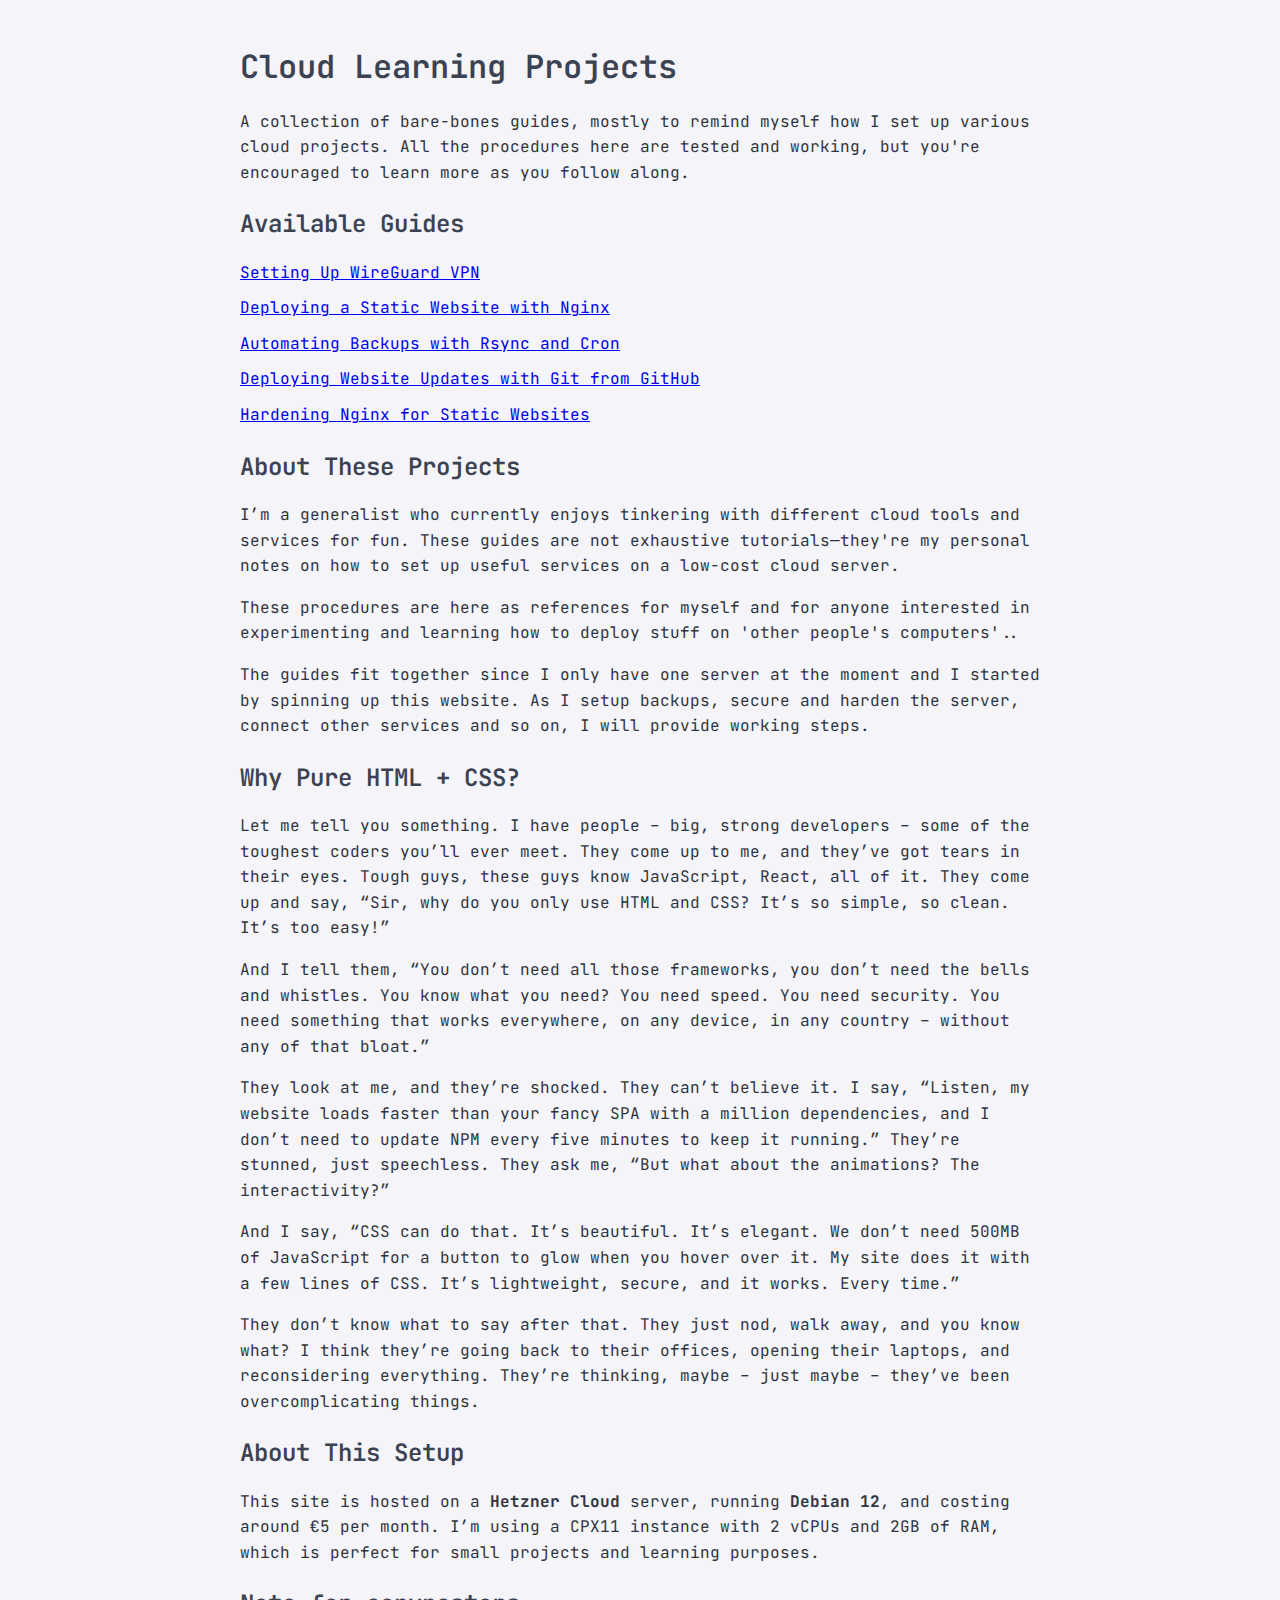
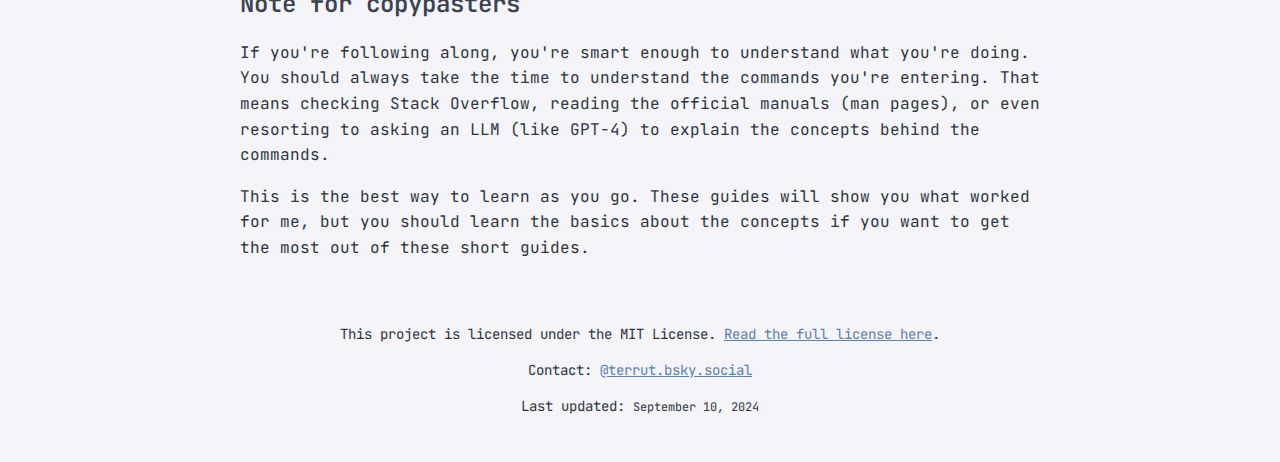
<file: index.html>
<!DOCTYPE html>
<html lang="en">
<head>
    <meta charset="UTF-8">
    <meta name="viewport" content="width=device-width, initial-scale=1.0">
    <title>Cloud Learning Projects</title>
    <link rel="stylesheet" href="enhanced.css">
</head>
<body>
    <header>
        <h1>Cloud Learning Projects</h1>
        <p>A collection of bare-bones guides, mostly to remind myself how I set up various cloud projects. All the procedures here are tested and working, but you're encouraged to learn more as you follow along.</p>
    </header>

    <nav>
        <h2>Available Guides</h2>
        <ul>
            <li><a href="wireguard.html">Setting Up WireGuard VPN</a></li>
            <li><a href="nginxguide.html">Deploying a Static Website with Nginx</a></li>
            <li><a href="rsyncbackup.html">Automating Backups with Rsync and Cron</a></li>
            <li><a href="gitdeploy.html">Deploying Website Updates with Git from GitHub</a></li>
            <li><a href="nginx-hardening.html">Hardening Nginx for Static Websites</a></li>
        </ul>
    </nav>

    <section id="about-projects">
        <h2>About These Projects</h2>
        <p>I’m a generalist who currently enjoys tinkering with different cloud tools and services for fun. These guides are not exhaustive tutorials—they're my personal notes on how to set up useful services on a low-cost cloud server.</p>
        <p>These procedures are here as references for myself and for anyone interested in experimenting and learning how to deploy stuff on 'other people's computers'..</p>
	<p>The guides fit together since I only have one server at the moment and I started by spinning up this website. As I setup backups, secure and harden the server, connect other services and so on, I will provide working steps.<p>
    </section>

    <section id="why-html-css">
        <h2>Why Pure HTML + CSS?</h2>
    	<p>Let me tell you something. I have people – big, strong developers – some of the toughest coders you’ll ever meet. They come up to me, and they’ve got tears in their eyes. Tough guys, these guys know JavaScript, React, all of it. They come up and say, “Sir, why do you only use HTML and CSS? It’s so simple, so clean. It’s too easy!”</p>

    	<p>And I tell them, “You don’t need all those frameworks, you don’t need the bells and whistles. You know what you need? You need speed. You need security. You need something that works everywhere, on any device, in any country – without any of that bloat.”</p>

    	<p>They look at me, and they’re shocked. They can’t believe it. I say, “Listen, my website loads faster than your fancy SPA with a million dependencies, and I don’t need to update NPM every five minutes to keep it running.” They’re stunned, just speechless. They ask me, “But what about the animations? The interactivity?”</p>

    	<p>And I say, “CSS can do that. It’s beautiful. It’s elegant. We don’t need 500MB of JavaScript for a button to glow when you hover over it. My site does it with a few lines of CSS. It’s lightweight, secure, and it works. Every time.”</p>

    	<p>They don’t know what to say after that. They just nod, walk away, and you know what? I think they’re going back to their offices, opening their laptops, and reconsidering everything. They’re thinking, maybe – just maybe – they’ve been overcomplicating things.</p>
    </section>

    <section id="setup-details">
        <h2>About This Setup</h2>
        <p>This site is hosted on a <strong>Hetzner Cloud</strong> server, running <strong>Debian 12</strong>, and costing around €5 per month. I’m using a CPX11 instance with 2 vCPUs and 2GB of RAM, which is perfect for small projects and learning purposes.</p>
    </section>

    <section id="disclaimer">
        <h2>Note for copypasters</h2>
        <p>If you're following along, you're smart enough to understand what you're doing. You should always take the time to understand the commands you're entering. That means checking Stack Overflow, reading the official manuals (man pages), or even resorting to asking an LLM (like GPT-4) to explain the concepts behind the commands.</p>
        <p>This is the best way to learn as you go. These guides will show you what worked for me, but you should learn the basics about the concepts if you want to get the most out of these short guides.</p>
    </section>

    <footer>
        <section>
            <p>This project is licensed under the MIT License. <a href="https://opensource.org/licenses/MIT">Read the full license here</a>.</p>
            <p>Contact: <a href="https://bsky.app/profile/terrut.bsky.social">@terrut.bsky.social</a></p>
                    <p>Last updated: <span id="last-updated">September 10, 2024</span></p> <!-- Manually update this date -->
        </section>
    </footer>
</body>
</html>
</file>
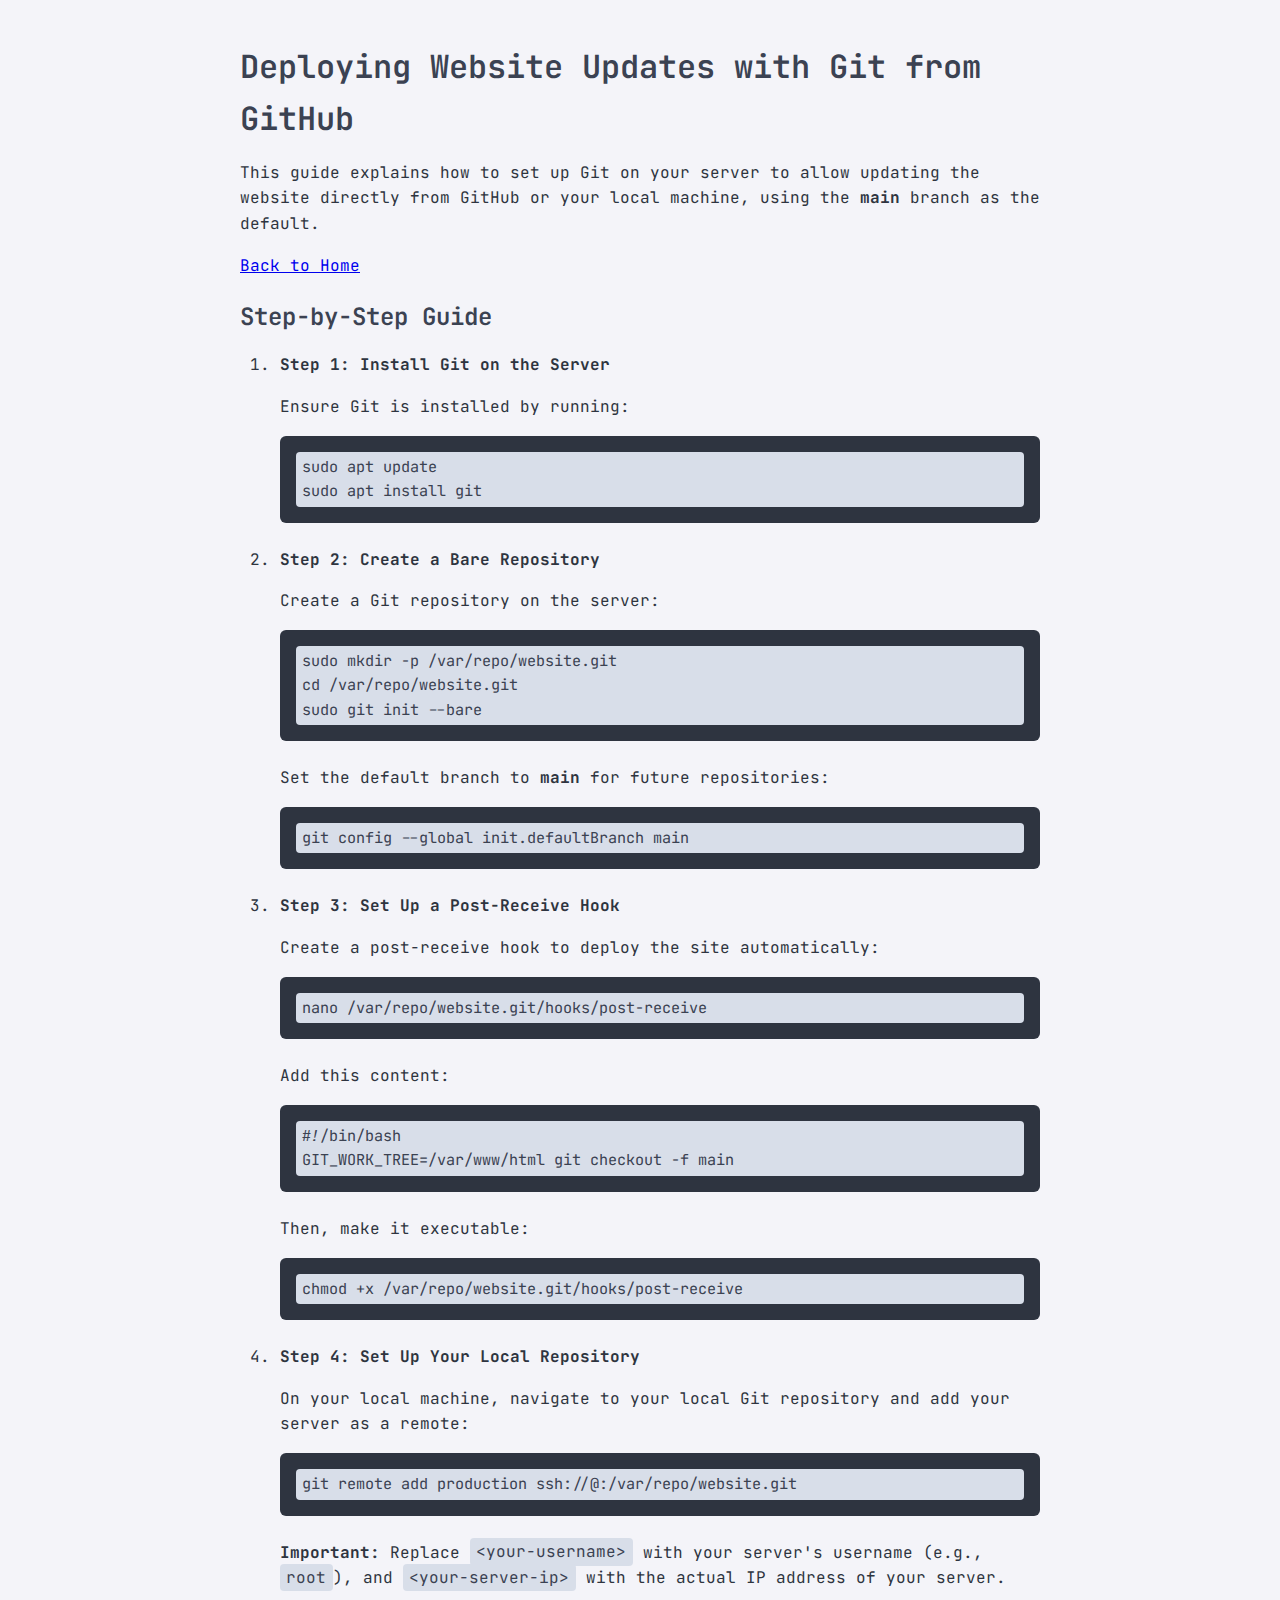
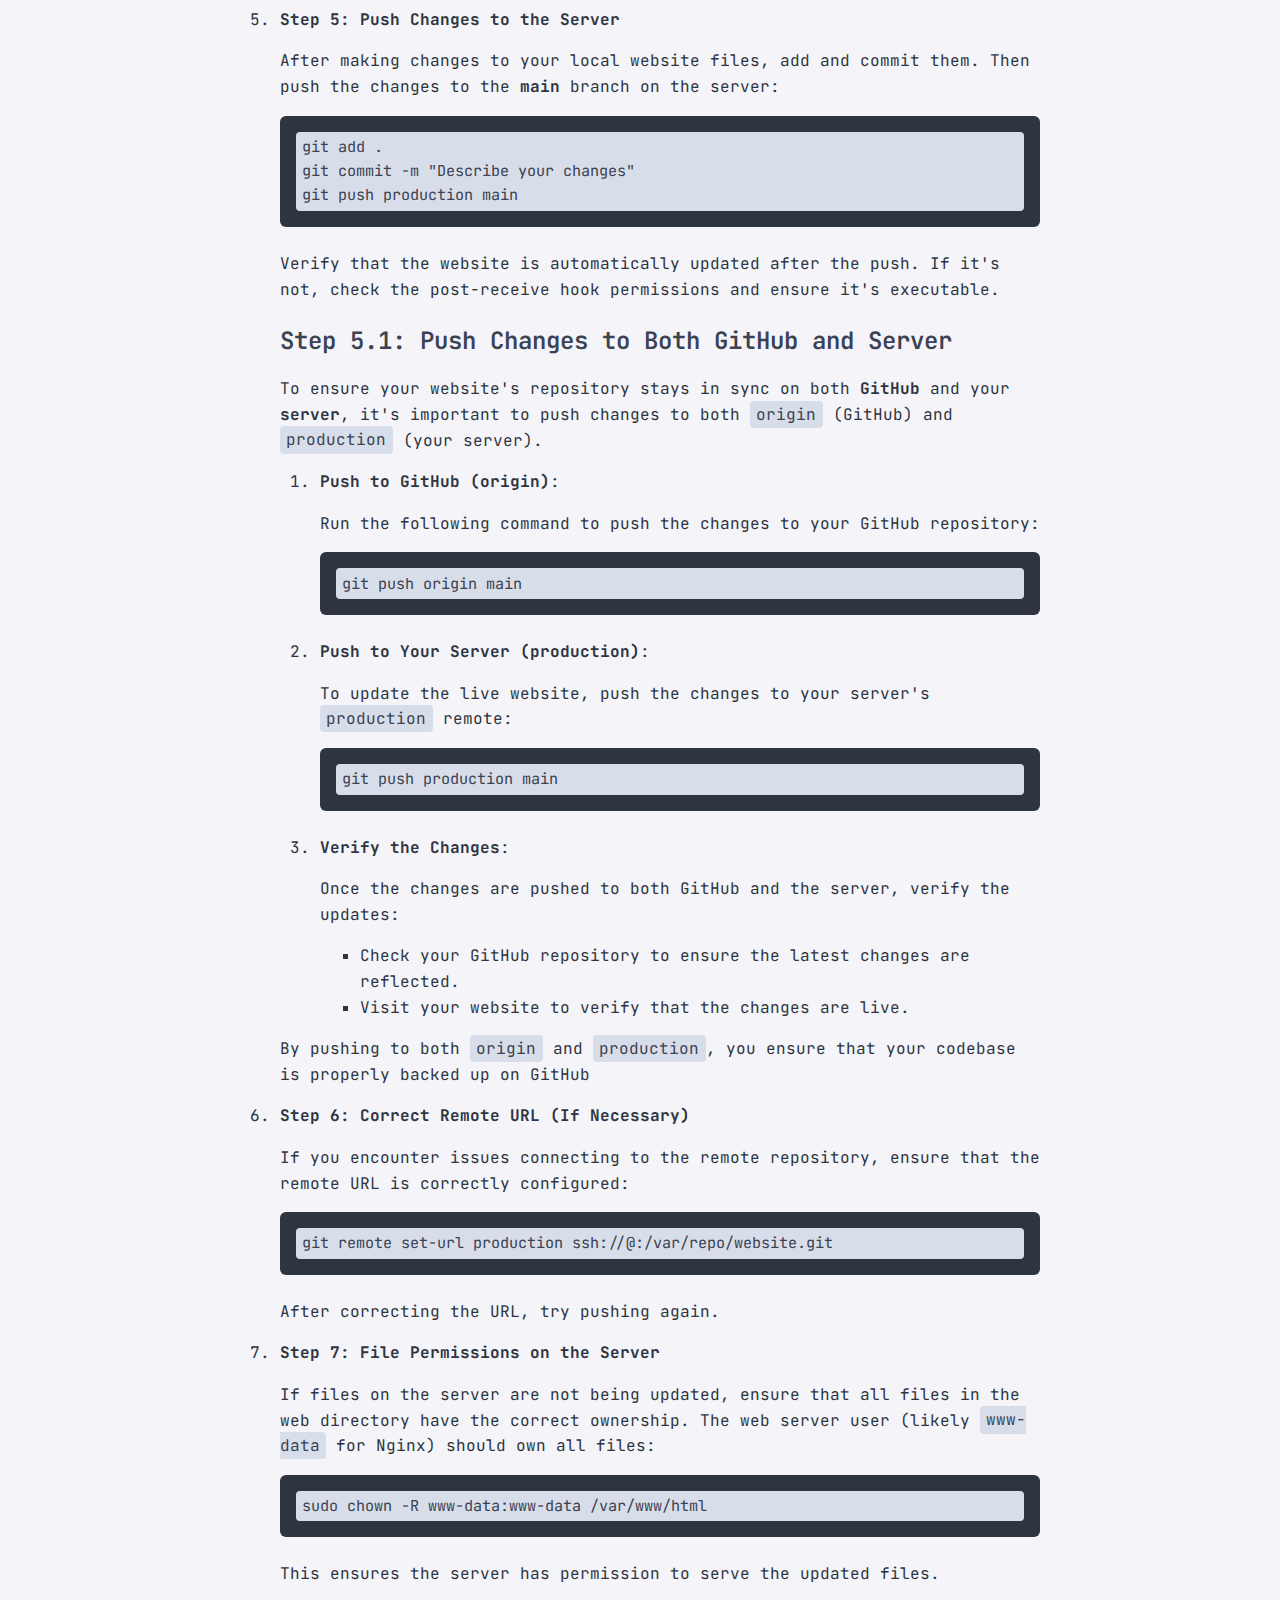
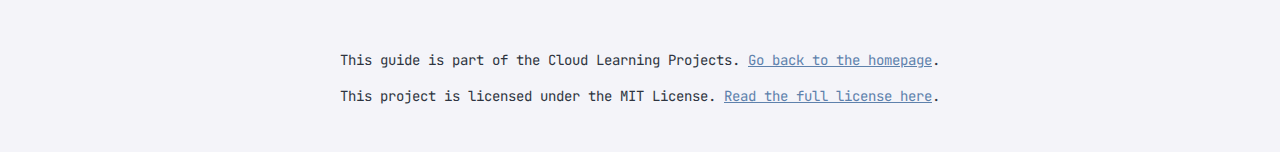
<file: gitdeploy.html>
<!DOCTYPE html>
<html lang="en">
<head>
    <meta charset="UTF-8">
    <meta name="viewport" content="width=device-width, initial-scale=1.0">
    <title>Deploying with Git from GitHub</title>
    <link rel="stylesheet" href="enhanced.css">
</head>
<body>
    <header>
        <h1>Deploying Website Updates with Git from GitHub</h1>
        <p>This guide explains how to set up Git on your server to allow updating the website directly from GitHub or your local machine, using the <strong>main</strong> branch as the default.</p>
    </header>

    <nav>
        <a href="index.html">Back to Home</a>
    </nav>

    <section id="steps">
        <h2>Step-by-Step Guide</h2>
        <ol>
            <li><strong>Step 1: Install Git on the Server</strong>
                <p>Ensure Git is installed by running:</p>
                <pre class="code-block"><code>sudo apt update
sudo apt install git</code></pre>
            </li>

            <li><strong>Step 2: Create a Bare Repository</strong>
                <p>Create a Git repository on the server:</p>
                <pre class="code-block"><code>sudo mkdir -p /var/repo/website.git
cd /var/repo/website.git
sudo git init --bare</code></pre>
                <p>Set the default branch to <strong>main</strong> for future repositories:</p>
                <pre class="code-block"><code>git config --global init.defaultBranch main</code></pre>
            </li>

            <li><strong>Step 3: Set Up a Post-Receive Hook</strong>
                <p>Create a post-receive hook to deploy the site automatically:</p>
                <pre class="code-block"><code>nano /var/repo/website.git/hooks/post-receive</code></pre>
                <p>Add this content:</p>
                <pre class="code-block"><code>#!/bin/bash
GIT_WORK_TREE=/var/www/html git checkout -f main</code></pre>
                <p>Then, make it executable:</p>
                <pre class="code-block"><code>chmod +x /var/repo/website.git/hooks/post-receive</code></pre>
            </li>

            <li><strong>Step 4: Set Up Your Local Repository</strong>
                <p>On your local machine, navigate to your local Git repository and add your server as a remote:</p>
                <pre class="code-block"><code>git remote add production ssh://<your-username>@<your-server-ip>:/var/repo/website.git</code></pre>
                <p><strong>Important:</strong> Replace <code>&lt;your-username&gt;</code> with your server's username (e.g., <code>root</code>), and <code>&lt;your-server-ip&gt;</code> with the actual IP address of your server.</p>
            </li>

            <li><strong>Step 5: Push Changes to the Server</strong>
                <p>After making changes to your local website files, add and commit them. Then push the changes to the <strong>main</strong> branch on the server:</p>
                <pre class="code-block"><code>git add .
git commit -m "Describe your changes"
git push production main</code></pre>
                <p>Verify that the website is automatically updated after the push. If it's not, check the post-receive hook permissions and ensure it's executable.</p>
            </li>

<h2>Step 5.1: Push Changes to Both GitHub and Server</h2>
<p>To ensure your website's repository stays in sync on both <strong>GitHub</strong> and your <strong>server</strong>, it's important to push changes to both <code>origin</code> (GitHub) and <code>production</code> (your server).</p>
<ol>
    <li><strong>Push to GitHub (origin)</strong>:
        <p>Run the following command to push the changes to your GitHub repository:</p>
        <pre class="code-block"><code>git push origin main</code></pre>
    </li>

    <li><strong>Push to Your Server (production)</strong>:
        <p>To update the live website, push the changes to your server's <code>production</code> remote:</p>
        <pre class="code-block"><code>git push production main</code></pre>
    </li>

    <li><strong>Verify the Changes</strong>:
        <p>Once the changes are pushed to both GitHub and the server, verify the updates:</p>
        <ul>
            <li>Check your GitHub repository to ensure the latest changes are reflected.</li>
            <li>Visit your website to verify that the changes are live.</li>
        </ul>
    </li>
</ol>

<p>By pushing to both <code>origin</code> and <code>production</code>, you ensure that your codebase is properly backed up on GitHub

            <li><strong>Step 6: Correct Remote URL (If Necessary)</strong>
                <p>If you encounter issues connecting to the remote repository, ensure that the remote URL is correctly configured:</p>
                <pre class="code-block"><code>git remote set-url production ssh://<your-username>@<your-server-ip>:/var/repo/website.git</code></pre>
                <p>After correcting the URL, try pushing again.</p>
            </li>

            <li><strong>Step 7: File Permissions on the Server</strong>
                <p>If files on the server are not being updated, ensure that all files in the web directory have the correct ownership. The web server user (likely <code>www-data</code> for Nginx) should own all files:</p>
                <pre class="code-block"><code>sudo chown -R www-data:www-data /var/www/html</code></pre>
                <p>This ensures the server has permission to serve the updated files.</p>
            </li>
        </ol>
    </section>

    <footer>
        <section>
            <p>This guide is part of the Cloud Learning Projects. <a href="index.html">Go back to the homepage</a>.</p>
        </section>
        <section>
            <p>This project is licensed under the MIT License. <a href="https://opensource.org/licenses/MIT">Read the full license here</a>.</p>
        </section>
    </footer>
</body>
</html>
</file>
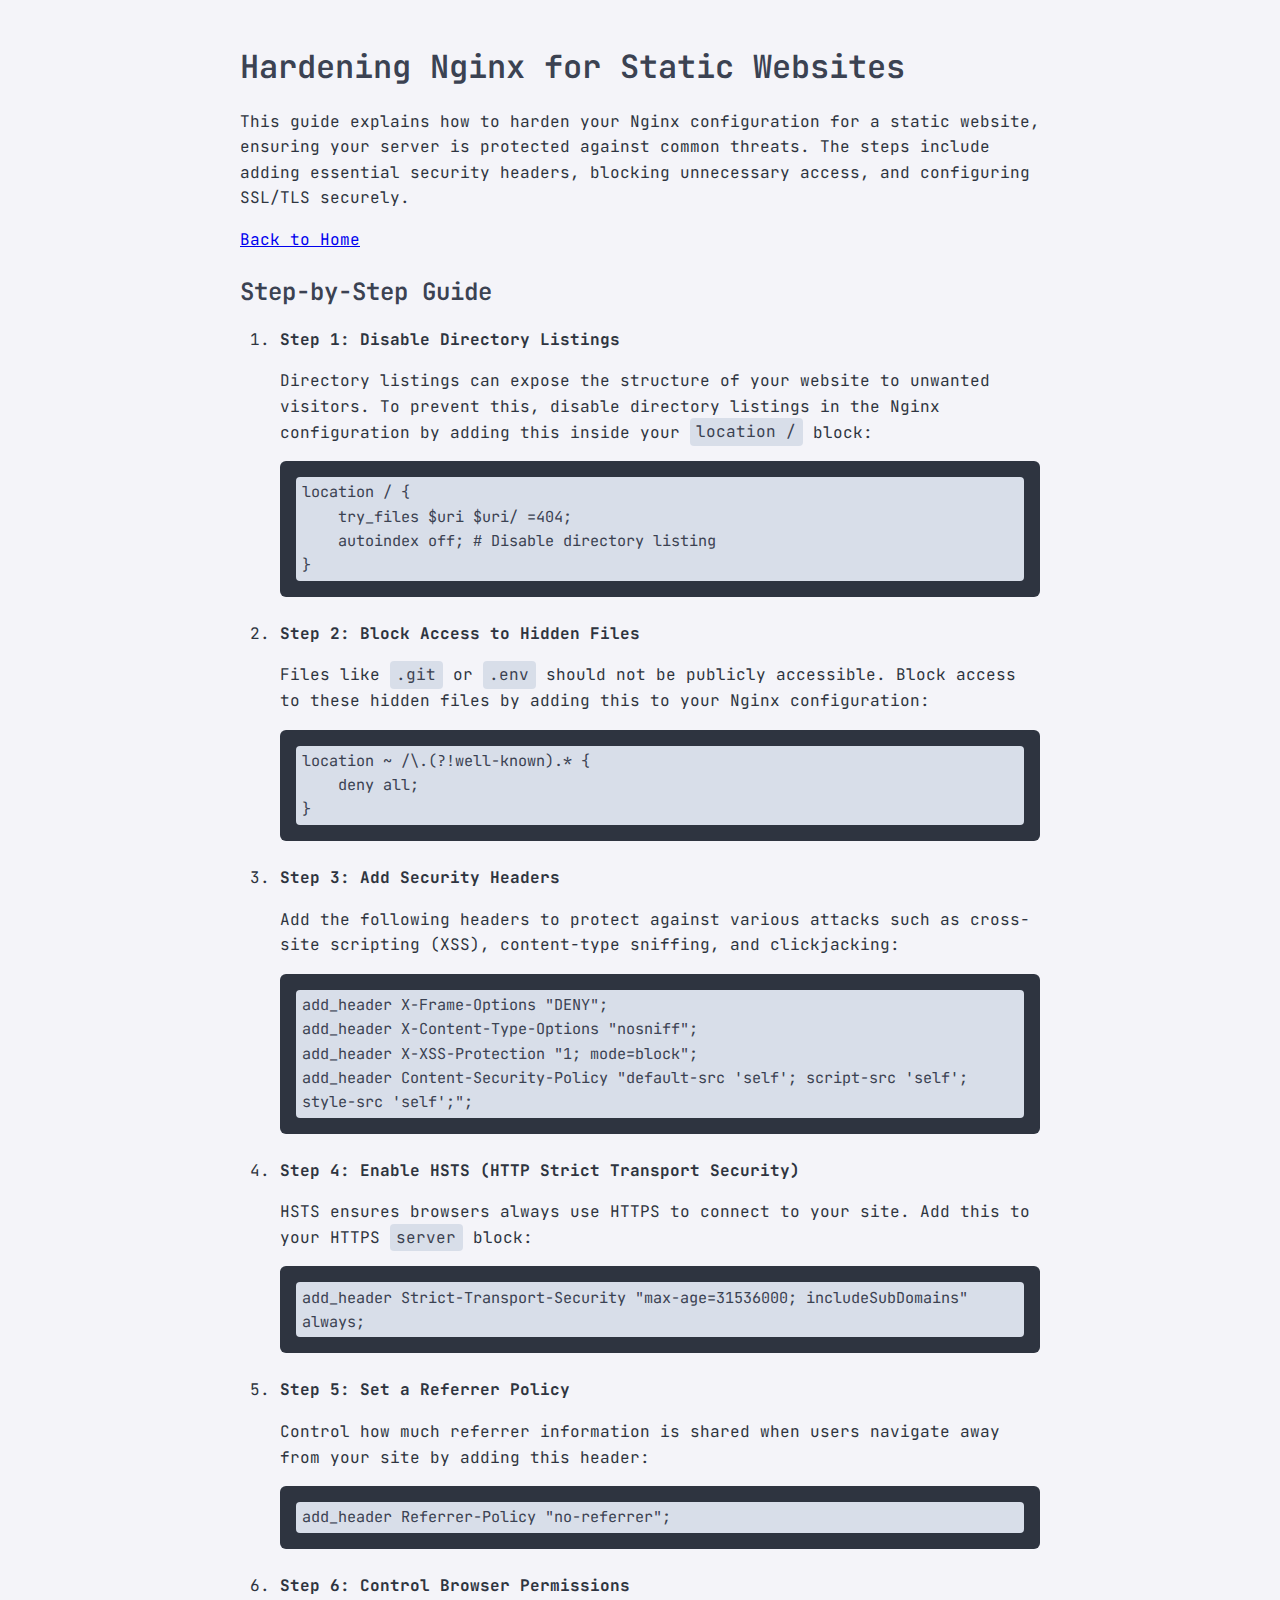
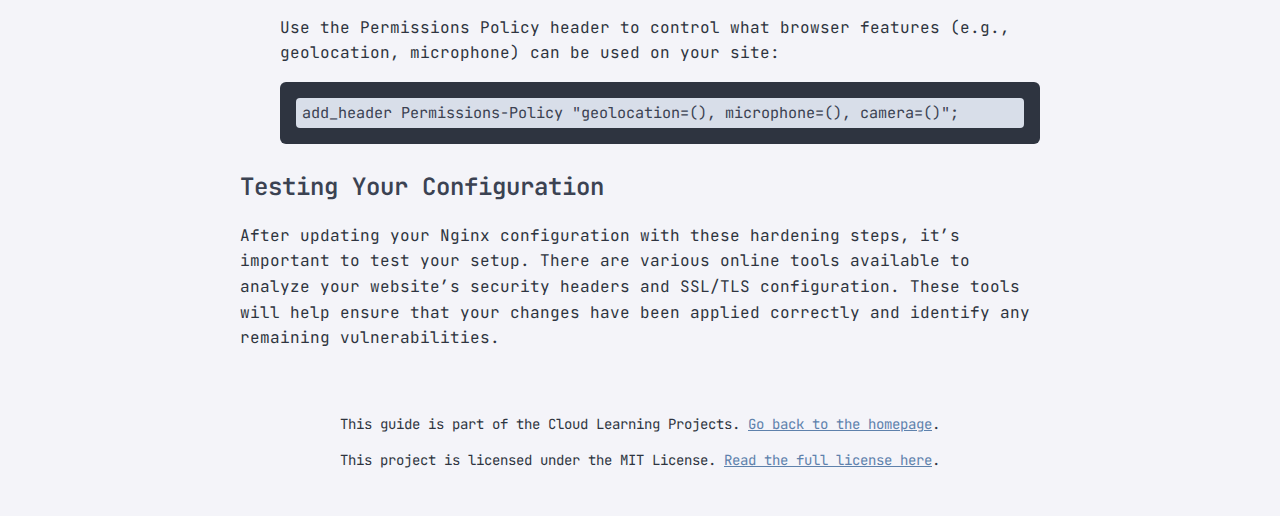
<file: nginx-hardening.html>
<!DOCTYPE html>
<html lang="en">
<head>
    <meta charset="UTF-8">
    <meta name="viewport" content="width=device-width, initial-scale=1.0">
    <title>Hardening Nginx for Static Websites</title>
    <link rel="stylesheet" href="enhanced.css">
</head>
<body>
    <header>
        <h1>Hardening Nginx for Static Websites</h1>
        <p>This guide explains how to harden your Nginx configuration for a static website, ensuring your server is protected against common threats. The steps include adding essential security headers, blocking unnecessary access, and configuring SSL/TLS securely.</p>
    </header>

    <nav>
        <a href="index.html">Back to Home</a>
    </nav>

    <section id="steps">
        <h2>Step-by-Step Guide</h2>
        <ol>
            <li><strong>Step 1: Disable Directory Listings</strong>
                <p>Directory listings can expose the structure of your website to unwanted visitors. To prevent this, disable directory listings in the Nginx configuration by adding this inside your <code>location /</code> block:</p>
                <pre class="code-block"><code>location / {
    try_files $uri $uri/ =404;
    autoindex off; # Disable directory listing
}</code></pre>
            </li>

            <li><strong>Step 2: Block Access to Hidden Files</strong>
                <p>Files like <code>.git</code> or <code>.env</code> should not be publicly accessible. Block access to these hidden files by adding this to your Nginx configuration:</p>
                <pre class="code-block"><code>location ~ /\.(?!well-known).* {
    deny all;
}</code></pre>
            </li>

            <li><strong>Step 3: Add Security Headers</strong>
                <p>Add the following headers to protect against various attacks such as cross-site scripting (XSS), content-type sniffing, and clickjacking:</p>
                <pre class="code-block"><code>add_header X-Frame-Options "DENY";
add_header X-Content-Type-Options "nosniff";
add_header X-XSS-Protection "1; mode=block";
add_header Content-Security-Policy "default-src 'self'; script-src 'self'; style-src 'self';";</code></pre>
            </li>

            <li><strong>Step 4: Enable HSTS (HTTP Strict Transport Security)</strong>
                <p>HSTS ensures browsers always use HTTPS to connect to your site. Add this to your HTTPS <code>server</code> block:</p>
                <pre class="code-block"><code>add_header Strict-Transport-Security "max-age=31536000; includeSubDomains" always;</code></pre>
            </li>

            <li><strong>Step 5: Set a Referrer Policy</strong>
                <p>Control how much referrer information is shared when users navigate away from your site by adding this header:</p>
                <pre class="code-block"><code>add_header Referrer-Policy "no-referrer";</code></pre>
            </li>

            <li><strong>Step 6: Control Browser Permissions</strong>
                <p>Use the Permissions Policy header to control what browser features (e.g., geolocation, microphone) can be used on your site:</p>
                <pre class="code-block"><code>add_header Permissions-Policy "geolocation=(), microphone=(), camera=()";</code></pre>
            </li>
        </ol>
    </section>

    <section id="testing">
        <h2>Testing Your Configuration</h2>
        <p>After updating your Nginx configuration with these hardening steps, it’s important to test your setup. There are various online tools available to analyze your website’s security headers and SSL/TLS configuration. These tools will help ensure that your changes have been applied correctly and identify any remaining vulnerabilities.</p>
    </section>

    <footer>
        <section>
            <p>This guide is part of the Cloud Learning Projects. <a href="index.html">Go back to the homepage</a>.</p>
        </section>
        <section>
            <p>This project is licensed under the MIT License. <a href="https://opensource.org/licenses/MIT">Read the full license here</a>.</p>
        </section>
    </footer>
</body>
</html>
</file>
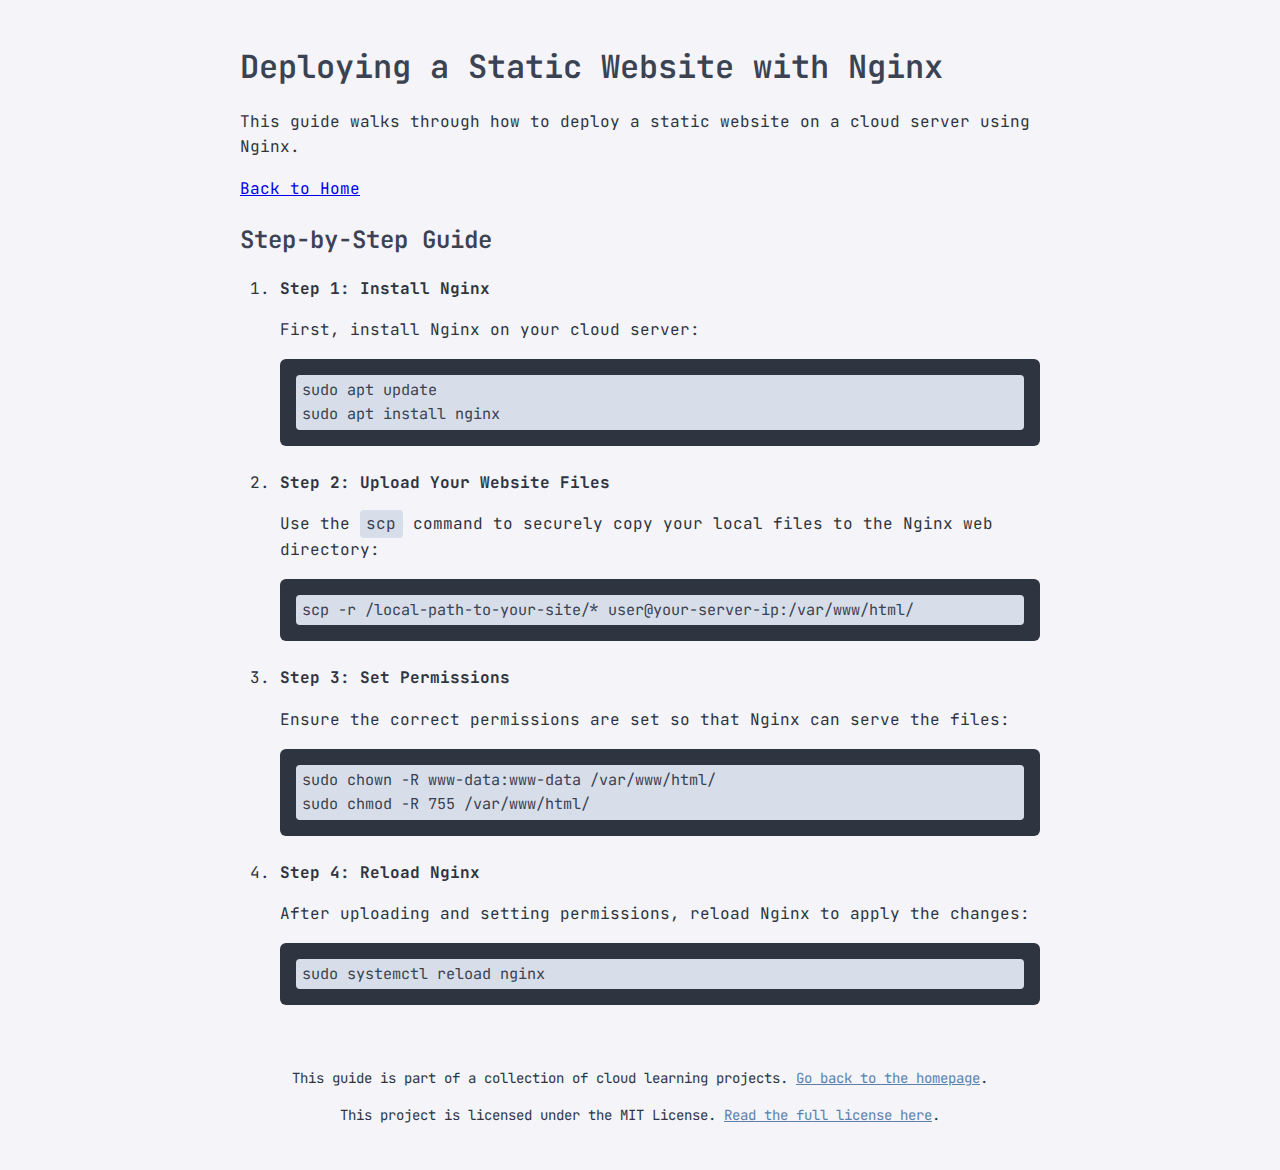
<file: nginxguide.html>
<!DOCTYPE html>
<html lang="en">
<head>
    <meta charset="UTF-8">
    <meta name="viewport" content="width=device-width, initial-scale=1.0">
    <title>Deploying a Static Website with Nginx</title>
    <link rel="stylesheet" href="enhanced.css">
</head>
<body>
    <header>
        <h1>Deploying a Static Website with Nginx</h1>
        <p>This guide walks through how to deploy a static website on a cloud server using Nginx.</p>
    </header>

    <nav>
        <a href="index.html">Back to Home</a>
    </nav>

    <section id="steps">
        <h2>Step-by-Step Guide</h2>
        <ol>
            <li><strong>Step 1: Install Nginx</strong>
                <p>First, install Nginx on your cloud server:</p>
                <pre class="code-block"><code>sudo apt update
sudo apt install nginx</code></pre>
            </li>

            <li><strong>Step 2: Upload Your Website Files</strong>
                <p>Use the <code>scp</code> command to securely copy your local files to the Nginx web directory:</p>
                <pre class="code-block"><code>scp -r /local-path-to-your-site/* user@your-server-ip:/var/www/html/</code></pre>
            </li>

            <li><strong>Step 3: Set Permissions</strong>
                <p>Ensure the correct permissions are set so that Nginx can serve the files:</p>
                <pre class="code-block"><code>sudo chown -R www-data:www-data /var/www/html/
sudo chmod -R 755 /var/www/html/</code></pre>
            </li>

            <li><strong>Step 4: Reload Nginx</strong>
                <p>After uploading and setting permissions, reload Nginx to apply the changes:</p>
                <pre class="code-block"><code>sudo systemctl reload nginx</code></pre>
            </li>
        </ol>
    </section>

    <footer>
        <section>
            <p>This guide is part of a collection of cloud learning projects. <a href="index.html">Go back to the homepage</a>.</p>
        </section>
        <section>
            <p>This project is licensed under the MIT License. <a href="https://opensource.org/licenses/MIT">Read the full license here</a>.</p>
        </section>
    </footer>
</body>
</html>
</file>
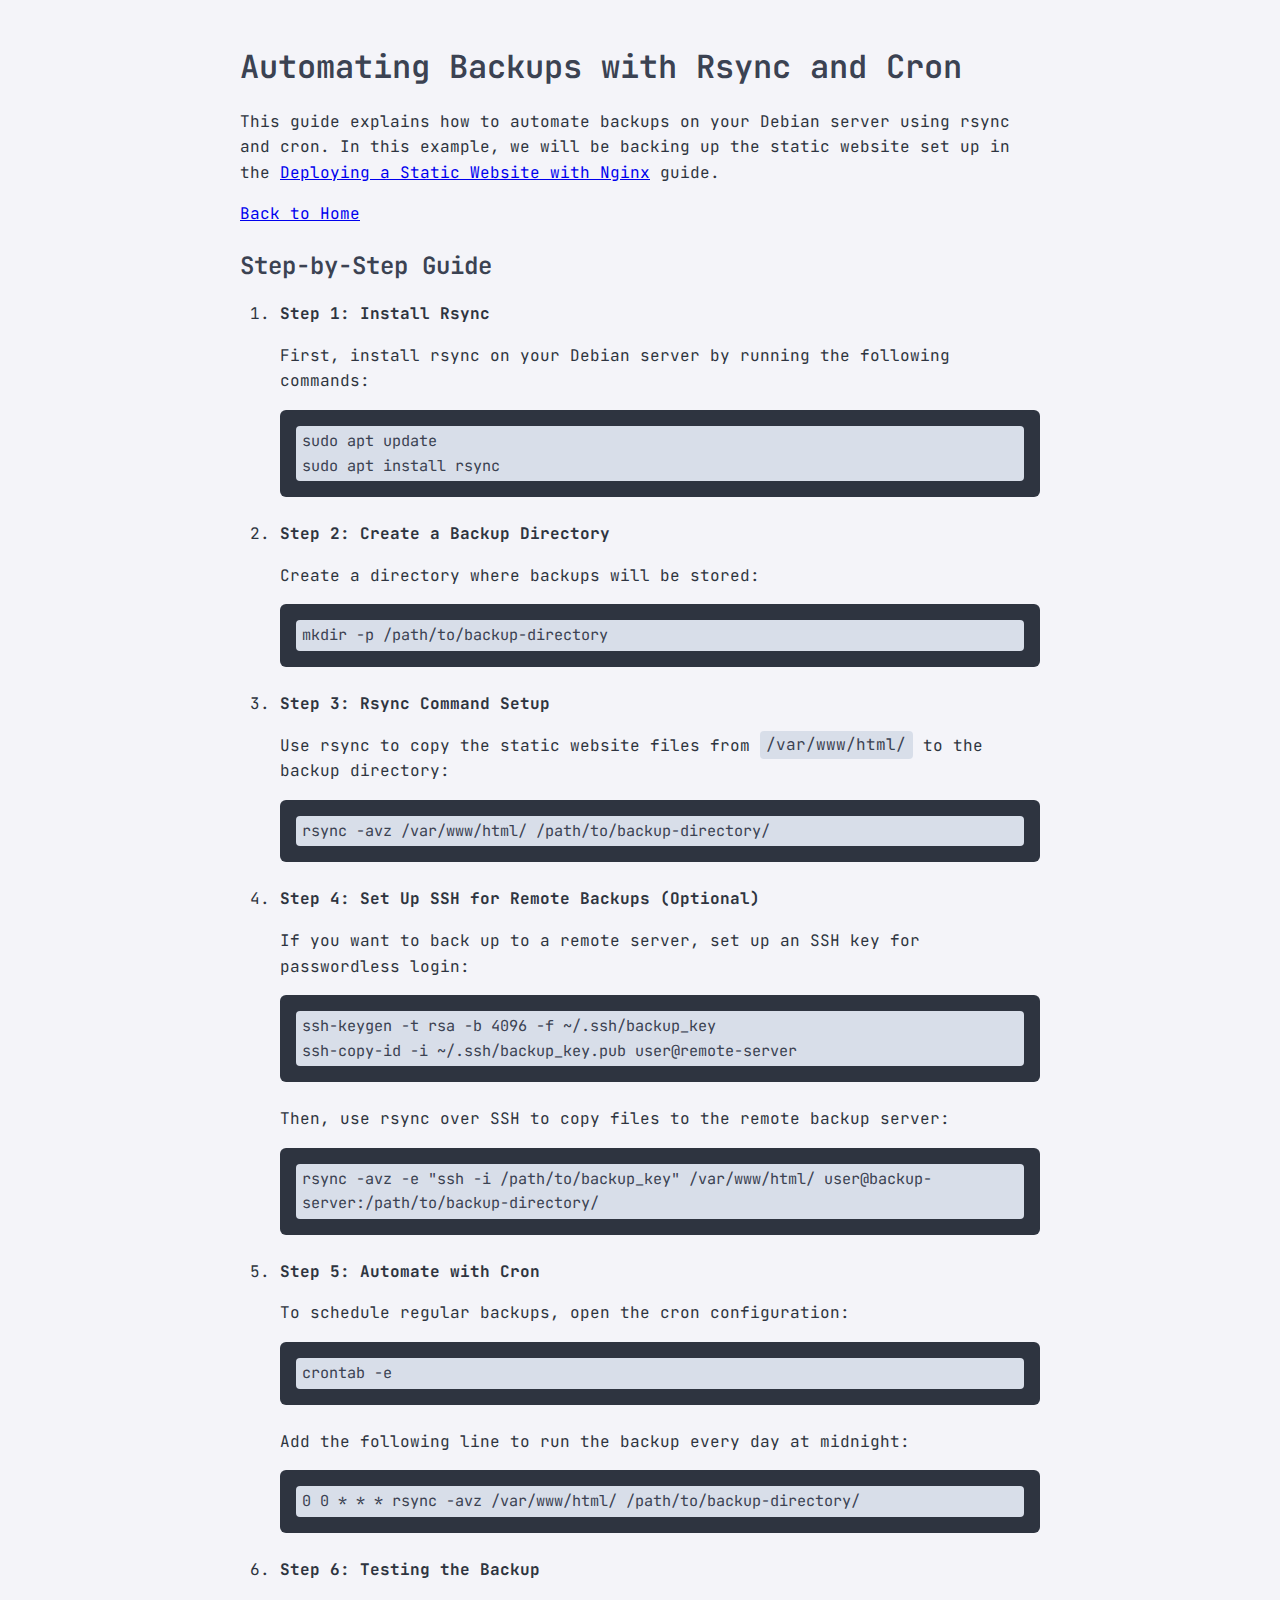
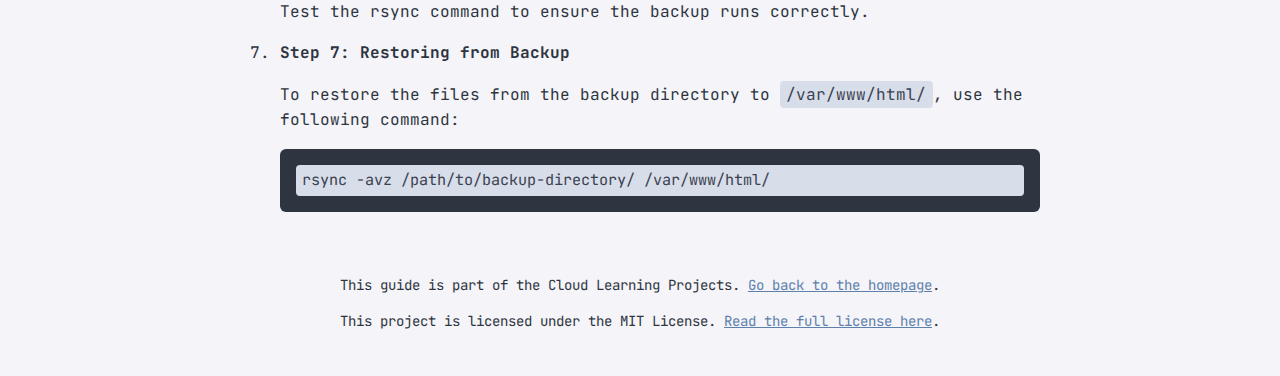
<file: rsyncbackup.html>
<!DOCTYPE html>
<html lang="en">
<head>
    <meta charset="UTF-8">
    <meta name="viewport" content="width=device-width, initial-scale=1.0">
    <title>Automating Backups with Rsync and Cron</title>
    <link rel="stylesheet" href="enhanced.css">
</head>
<body>
    <header>
        <h1>Automating Backups with Rsync and Cron</h1>
        <p>This guide explains how to automate backups on your Debian server using rsync and cron. In this example, we will be backing up the static website set up in the <a href="nginxguide.html">Deploying a Static Website with Nginx</a> guide.</p>
    </header>

    <nav>
        <a href="index.html">Back to Home</a>
    </nav>

    <section id="steps">
        <h2>Step-by-Step Guide</h2>
        <ol>
            <li><strong>Step 1: Install Rsync</strong>
                <p>First, install rsync on your Debian server by running the following commands:</p>
                <pre class="code-block"><code>sudo apt update
sudo apt install rsync</code></pre>
            </li>

            <li><strong>Step 2: Create a Backup Directory</strong>
                <p>Create a directory where backups will be stored:</p>
                <pre class="code-block"><code>mkdir -p /path/to/backup-directory</code></pre>
            </li>

            <li><strong>Step 3: Rsync Command Setup</strong>
                <p>Use rsync to copy the static website files from <code>/var/www/html/</code> to the backup directory:</p>
                <pre class="code-block"><code>rsync -avz /var/www/html/ /path/to/backup-directory/</code></pre>
            </li>

            <li><strong>Step 4: Set Up SSH for Remote Backups (Optional)</strong>
                <p>If you want to back up to a remote server, set up an SSH key for passwordless login:</p>
                <pre class="code-block"><code>ssh-keygen -t rsa -b 4096 -f ~/.ssh/backup_key
ssh-copy-id -i ~/.ssh/backup_key.pub user@remote-server</code></pre>
                <p>Then, use rsync over SSH to copy files to the remote backup server:</p>
                <pre class="code-block"><code>rsync -avz -e "ssh -i /path/to/backup_key" /var/www/html/ user@backup-server:/path/to/backup-directory/</code></pre>
            </li>

            <li><strong>Step 5: Automate with Cron</strong>
                <p>To schedule regular backups, open the cron configuration:</p>
                <pre class="code-block"><code>crontab -e</code></pre>
                <p>Add the following line to run the backup every day at midnight:</p>
                <pre class="code-block"><code>0 0 * * * rsync -avz /var/www/html/ /path/to/backup-directory/</code></pre>
            </li>

            <li><strong>Step 6: Testing the Backup</strong>
                <p>Test the rsync command to ensure the backup runs correctly.</p>
            </li>

            <li><strong>Step 7: Restoring from Backup</strong>
                <p>To restore the files from the backup directory to <code>/var/www/html/</code>, use the following command:</p>
                <pre class="code-block"><code>rsync -avz /path/to/backup-directory/ /var/www/html/</code></pre>
            </li>
        </ol>
    </section>

    <footer>
        <section>
            <p>This guide is part of the Cloud Learning Projects. <a href="index.html">Go back to the homepage</a>.</p>
        </section>
        <section>
            <p>This project is licensed under the MIT License. <a href="https://opensource.org/licenses/MIT">Read the full license here</a>.</p>
        </section>
    </footer>
</body>
</html>
</file>
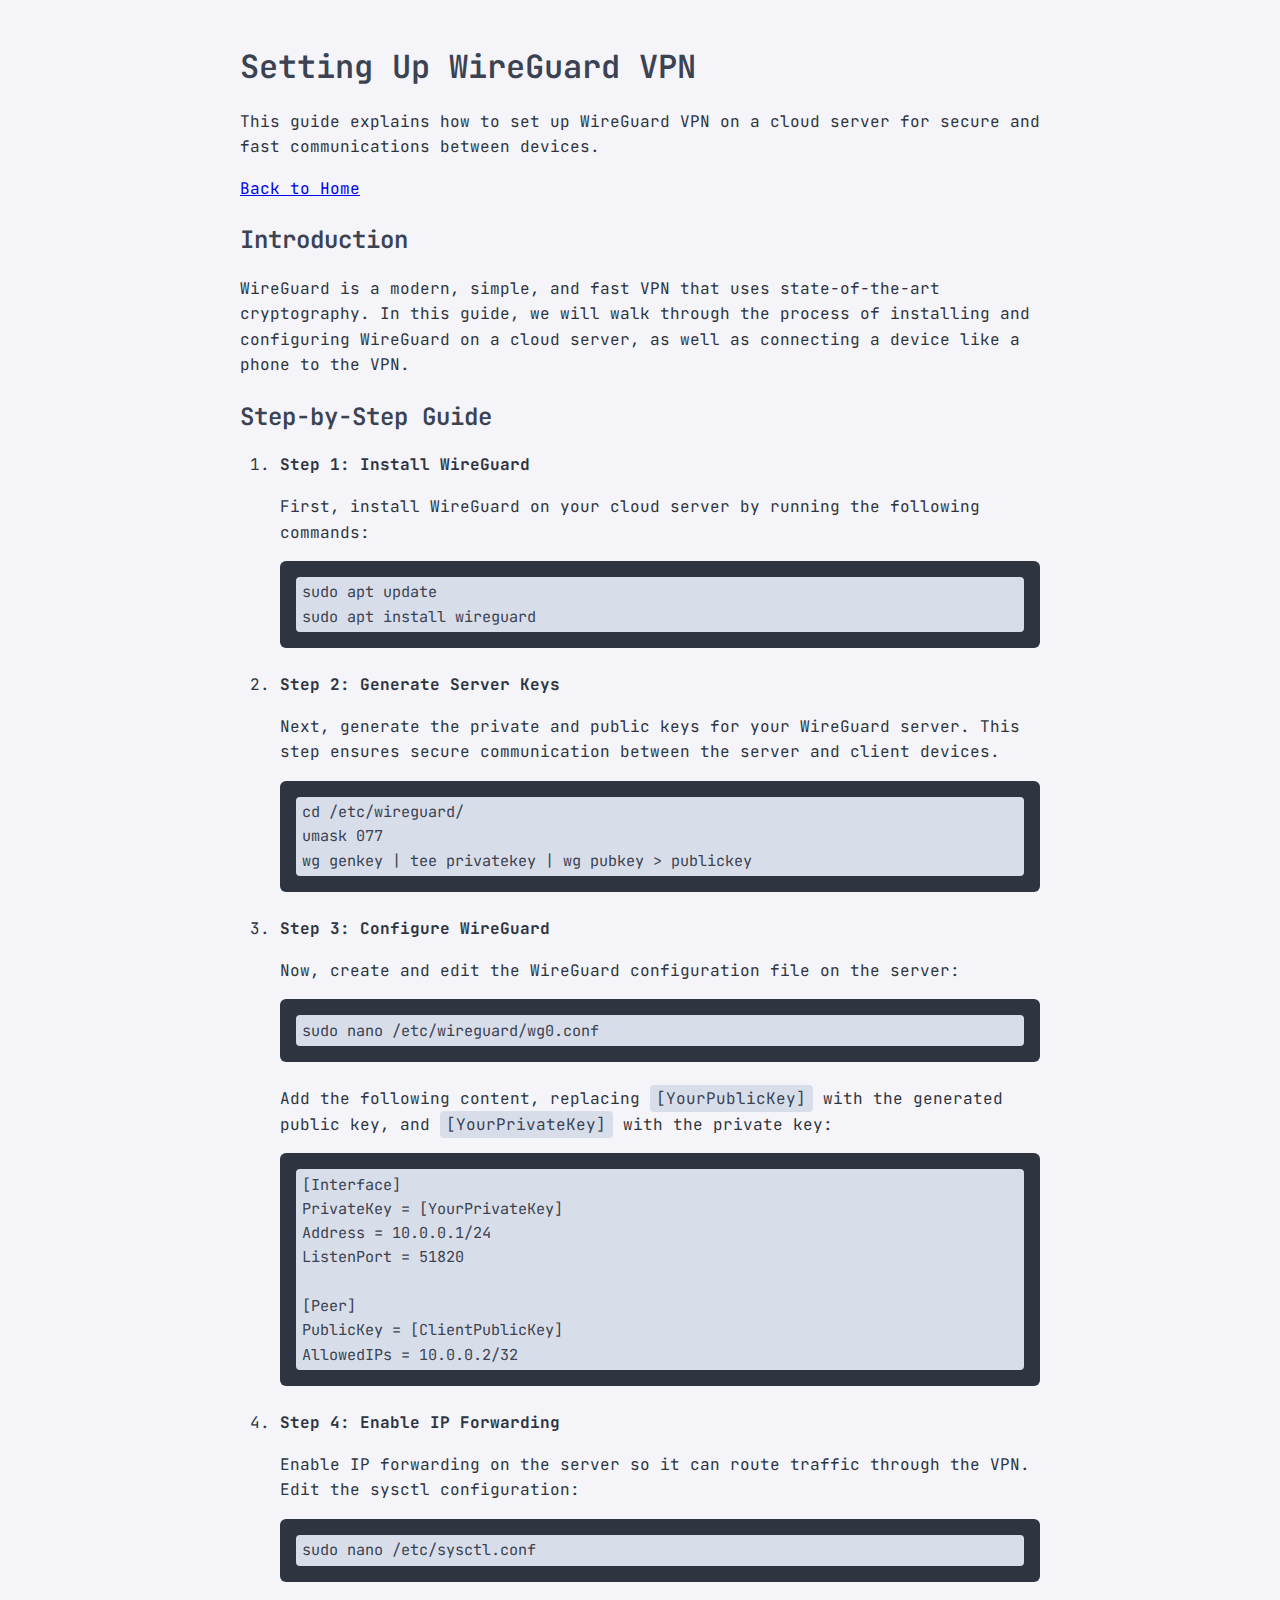
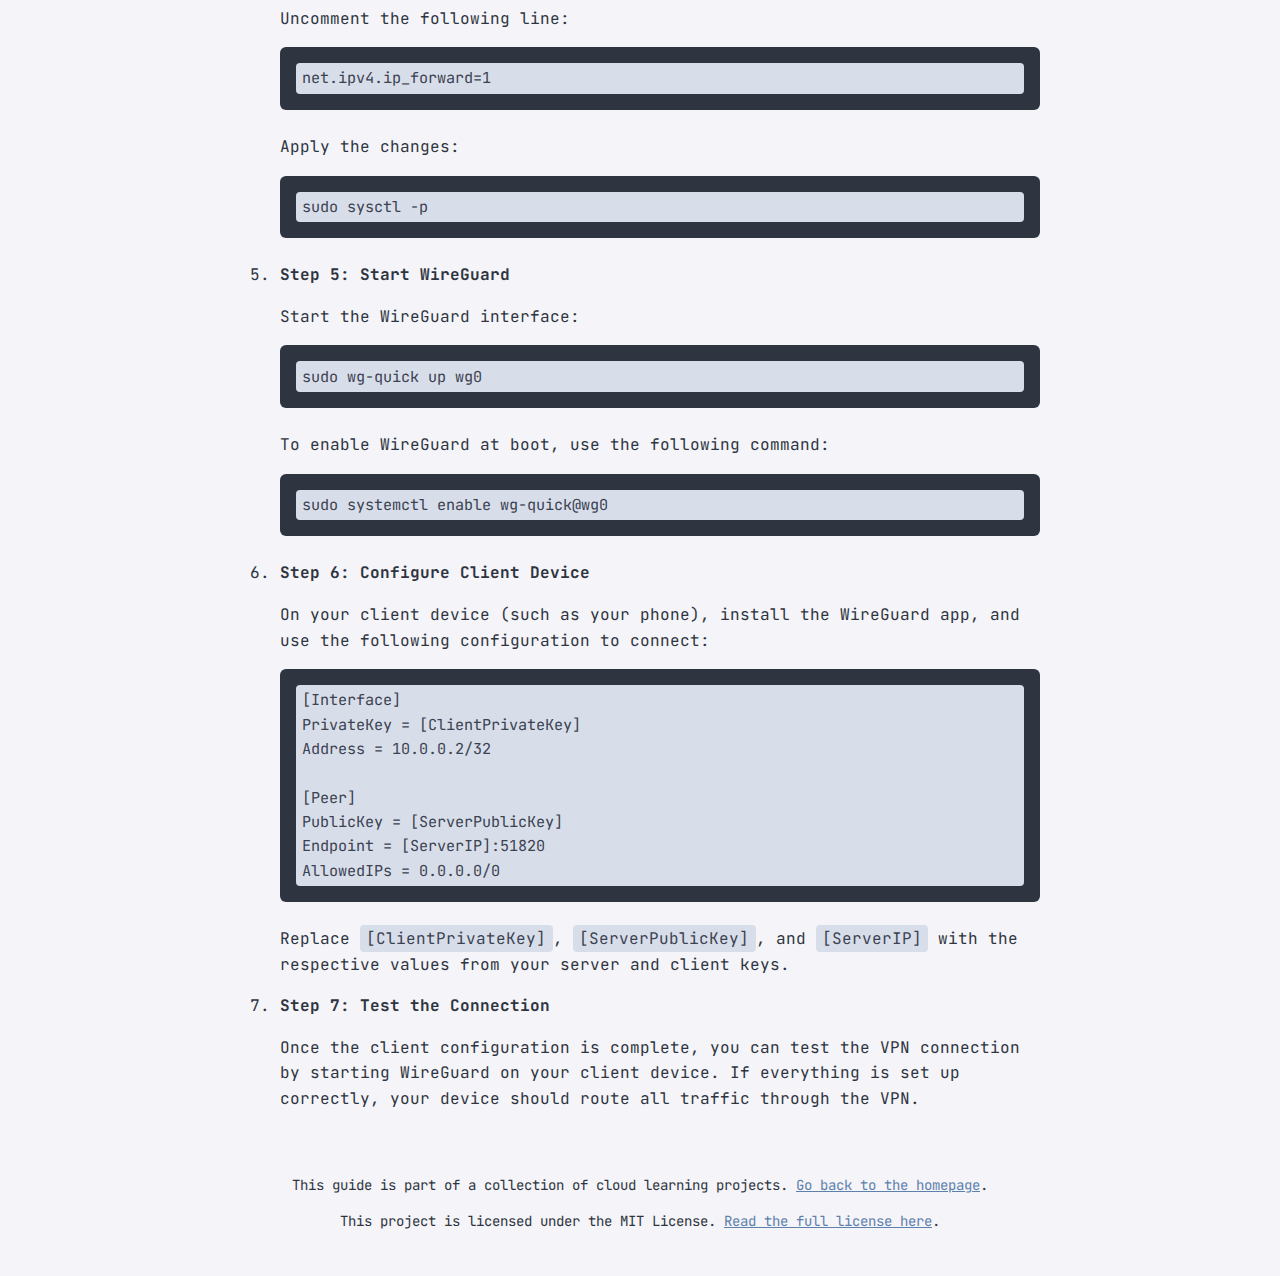
<file: wireguard.html>
<!DOCTYPE html>
<html lang="en">
<head>
    <meta charset="UTF-8">
    <meta name="viewport" content="width=device-width, initial-scale=1.0">
    <title>Setting Up WireGuard VPN</title>
    <link rel="stylesheet" href="enhanced.css">
</head>
<body>
    <header>
        <h1>Setting Up WireGuard VPN</h1>
        <p>This guide explains how to set up WireGuard VPN on a cloud server for secure and fast communications between devices.</p>
    </header>

    <nav>
        <a href="index.html">Back to Home</a>
    </nav>

    <section id="introduction">
        <h2>Introduction</h2>
        <p>WireGuard is a modern, simple, and fast VPN that uses state-of-the-art cryptography. In this guide, we will walk through the process of installing and configuring WireGuard on a cloud server, as well as connecting a device like a phone to the VPN.</p>
    </section>

    <section id="steps">
        <h2>Step-by-Step Guide</h2>
        <ol>
            <li><strong>Step 1: Install WireGuard</strong>
                <p>First, install WireGuard on your cloud server by running the following commands:</p>
                <pre class="code-block"><code>sudo apt update
sudo apt install wireguard</code></pre>
            </li>

            <li><strong>Step 2: Generate Server Keys</strong>
                <p>Next, generate the private and public keys for your WireGuard server. This step ensures secure communication between the server and client devices.</p>
                <pre class="code-block"><code>cd /etc/wireguard/
umask 077
wg genkey | tee privatekey | wg pubkey > publickey</code></pre>
            </li>

            <li><strong>Step 3: Configure WireGuard</strong>
                <p>Now, create and edit the WireGuard configuration file on the server:</p>
                <pre class="code-block"><code>sudo nano /etc/wireguard/wg0.conf</code></pre>
                <p>Add the following content, replacing <code>[YourPublicKey]</code> with the generated public key, and <code>[YourPrivateKey]</code> with the private key:</p>
                <pre class="code-block"><code>[Interface]
PrivateKey = [YourPrivateKey]
Address = 10.0.0.1/24
ListenPort = 51820

[Peer]
PublicKey = [ClientPublicKey]
AllowedIPs = 10.0.0.2/32</code></pre>
            </li>

            <li><strong>Step 4: Enable IP Forwarding</strong>
                <p>Enable IP forwarding on the server so it can route traffic through the VPN. Edit the sysctl configuration:</p>
                <pre class="code-block"><code>sudo nano /etc/sysctl.conf</code></pre>
                <p>Uncomment the following line:</p>
                <pre class="code-block"><code>net.ipv4.ip_forward=1</code></pre>
                <p>Apply the changes:</p>
                <pre class="code-block"><code>sudo sysctl -p</code></pre>
            </li>

            <li><strong>Step 5: Start WireGuard</strong>
                <p>Start the WireGuard interface:</p>
                <pre class="code-block"><code>sudo wg-quick up wg0</code></pre>
                <p>To enable WireGuard at boot, use the following command:</p>
                <pre class="code-block"><code>sudo systemctl enable wg-quick@wg0</code></pre>
            </li>

            <li><strong>Step 6: Configure Client Device</strong>
                <p>On your client device (such as your phone), install the WireGuard app, and use the following configuration to connect:</p>
                <pre class="code-block"><code>[Interface]
PrivateKey = [ClientPrivateKey]
Address = 10.0.0.2/32

[Peer]
PublicKey = [ServerPublicKey]
Endpoint = [ServerIP]:51820
AllowedIPs = 0.0.0.0/0</code></pre>
                <p>Replace <code>[ClientPrivateKey]</code>, <code>[ServerPublicKey]</code>, and <code>[ServerIP]</code> with the respective values from your server and client keys.</p>
            </li>

            <li><strong>Step 7: Test the Connection</strong>
                <p>Once the client configuration is complete, you can test the VPN connection by starting WireGuard on your client device. If everything is set up correctly, your device should route all traffic through the VPN.</p>
            </li>
        </ol>
    </section>

    <footer>
        <section>
            <p>This guide is part of a collection of cloud learning projects. <a href="index.html">Go back to the homepage</a>.</p>
        </section>
        <section>
            <p>This project is licensed under the MIT License. <a href="https://opensource.org/licenses/MIT">Read the full license here</a>.</p>
        </section>
    </footer>
</body>
</html>
</file>
<file: enhanced.css>
/* Importing the font */
@import url('https://fonts.googleapis.com/css2?family=JetBrains+Mono:wght@400;600&display=swap');

:root {
    --font-family: 'JetBrains Mono', monospace;
    --background-color: #f4f4f9;
    --primary-color: #3b4252;
    --accent-color: #88c0d0;
    --highlight-color: #5e81ac;
    --text-color: #2e3440;
    --border-radius: 6px;
}

/* Body Styling */
body {
    margin: 0;
    font-family: var(--font-family);
    background-color: var(--background-color);
    color: var(--text-color);
    padding: 20px;
    max-width: 80ch;
    line-height: 1.6;
    margin: auto;
}

/* Header Styling */
h1, h2, h3 {
    color: var(--primary-color);
    margin-bottom: 10px;
    font-weight: 600;
}

/* Code Block Styling */
pre.code-block {
    background-color: #2e3440;
    color: #eceff4;
    padding: 1rem;
    border-radius: var(--border-radius);
    overflow-x: auto;
    font-size: 0.95em;
    margin-bottom: 1.5rem;
}

pre.code-block code {
    display: block;
    white-space: pre-wrap;
}

code {
    background-color: #d8dee9;
    color: var(--primary-color);
    padding: 0.2rem 0.4rem;
    border-radius: 4px;
    font-family: 'JetBrains Mono', monospace;
}

/* Navigation */
nav ul {
    padding: 0;
    list-style: none;
}

nav ul li {
    margin-bottom: 10px;
}

/* Footer Styling */
footer {
    text-align: center;
    margin-top: 2rem;
    font-size: 0.875em;
    color: var(--text-color);
    padding: 1rem 0;
    background-color: var(--background-color);
}

footer a {
    color: var(--highlight-color);
    text-decoration: underline;
}

footer a:hover {
    background-color: transparent;
    color: var(--highlight-color);
    text-decoration: none;
}

footer p {
    margin-bottom: 0.5rem;
}

#last-updated {
font-size: 0.85em;
color: var(--text-color); /* Or slightly lighter color, like --highlight-color */
}
</file>
